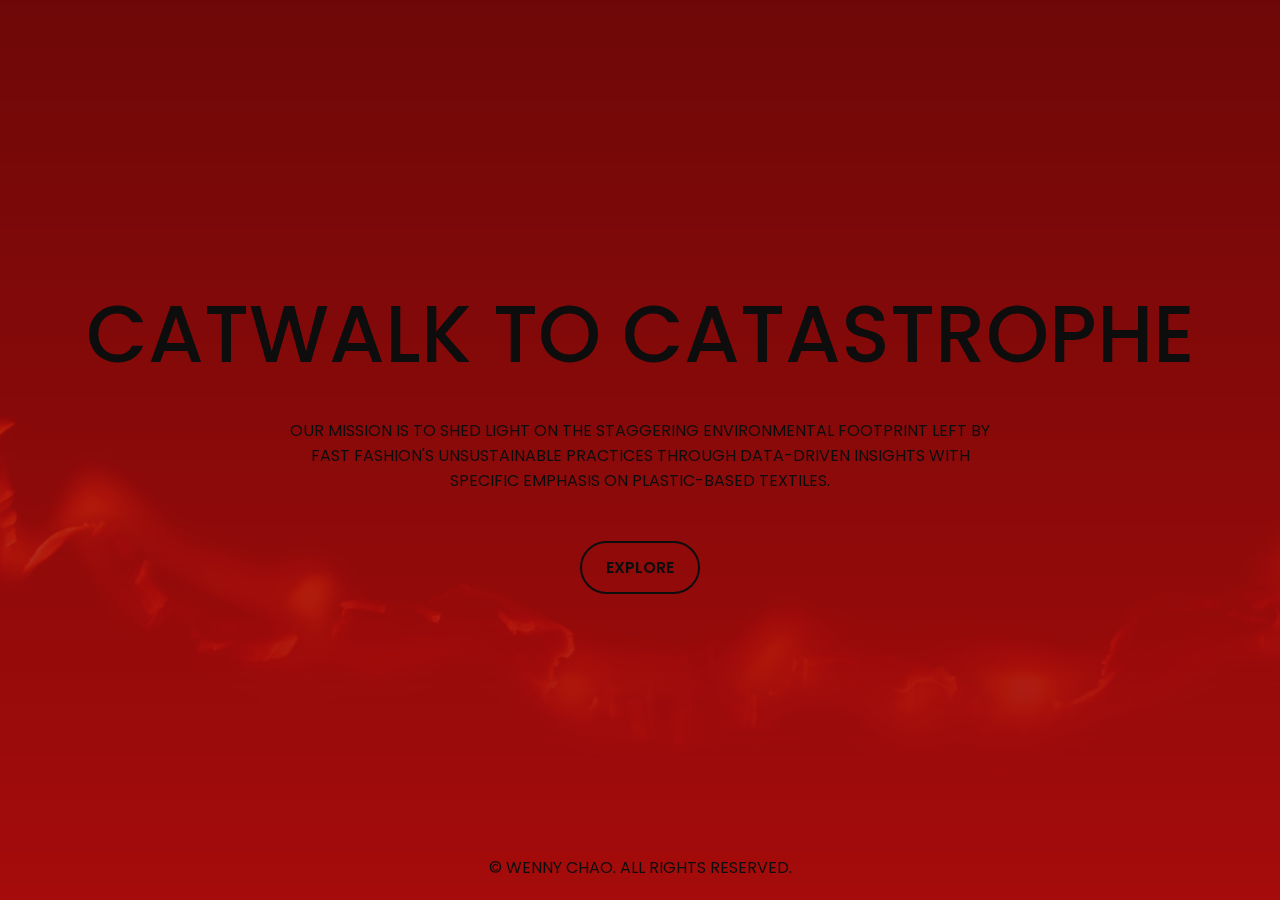
<file: index.html>
<!DOCTYPE html>
<html>
    <head>
        <title>Catwalk to Catastrophe</title>
        <meta charset="utf-8">
		<meta name="viewport" content="width=device-width, initial-scale=1">
        <link href="reset.css" rel="stylesheet">
        <link href="style.css" rel="stylesheet">
        <script defer src="script.js"></script>
    </head>
    <body>
        <header>
            <h1>CATWALK TO CATASTROPHE</h>
            <h2>Our mission is to shed light on the staggering environmental footprint left by fast fashion's unsustainable practices through data-driven insights with specific emphasis on plastic-based textiles.</h2>
            <a href="chart-selections.html" class="enter-button">Explore</a> 
            <div class="reveal-image"></div>
        </header>
    
        <footer>
            <p>&copy; Wenny Chao. All rights reserved.</p>
        </footer>
    </body>
</html>

 <!-- <div id="tint"></div> -->
            <!-- <h1>CATWALK TO <span id="catastrophe">CATASTROPHE</span></h1> -->
            <!-- <div id="title-container">
            <h1 id="t1"><span >CATASTROPHE</span></h1>
            <h1 id="t2">FROM THE CATWALK</h1>
            </div> -->
</file>
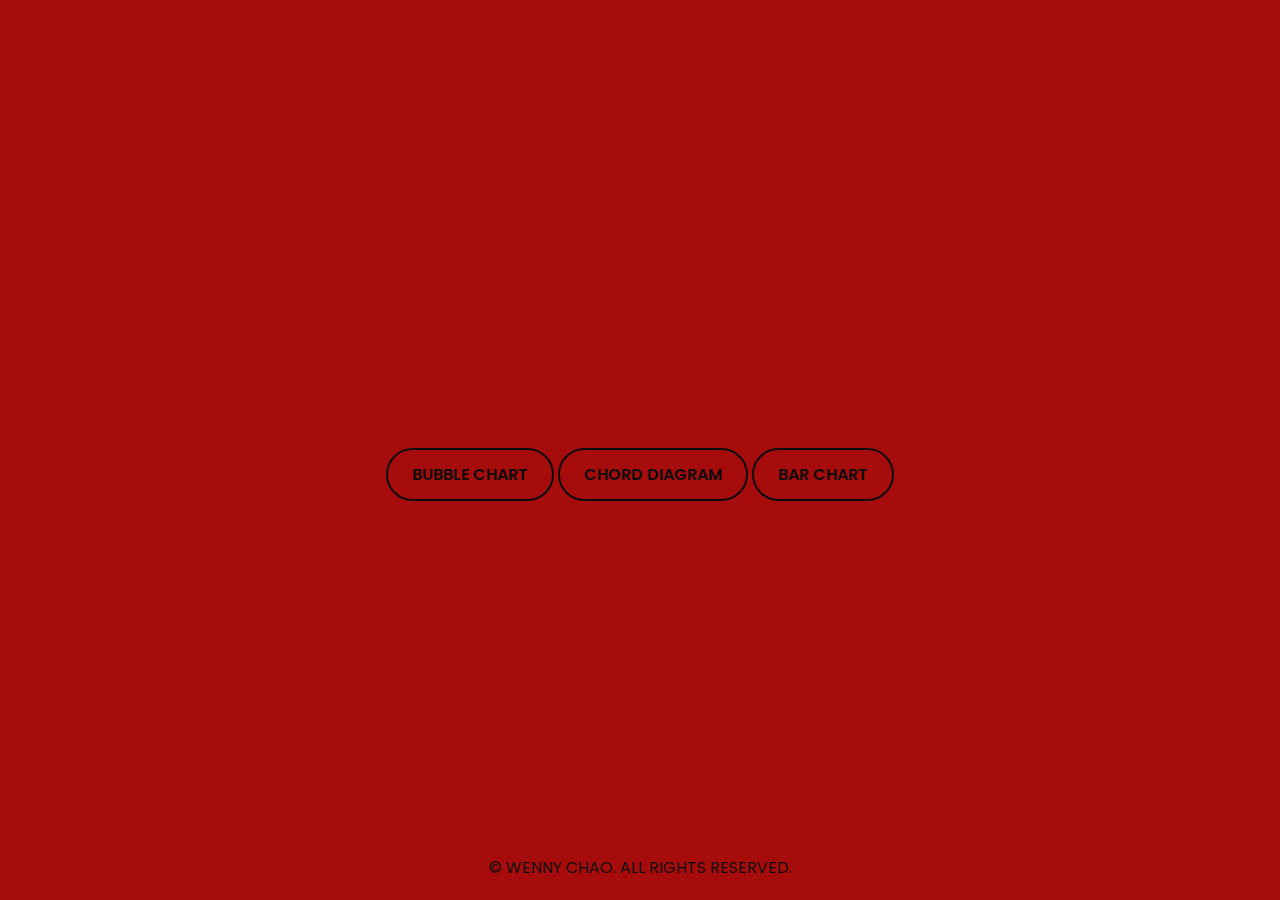
<file: chart-selections.html>
<!DOCTYPE html>
<html>
    <head>
        <title>Chart Selection</title>
        <meta charset="utf-8">
		<meta name="viewport" content="width=device-width, initial-scale=1">
        <link href="reset.css" rel="stylesheet">
        <link href="chart-selections.css" rel="stylesheet">
    </head>
    <body>
        <header>
           
            <a href="Zoomable Packed Bubble Chart/bubble.html" class="enter-button">Bubble Chart</a> 
            <a href="Chord Diagram/chord.html" class="enter-button">Chord Diagram</a> 
            <a href="Grouped Bar Chart/gbc.html" class="enter-button">Bar Chart</a>
            <div class="reveal-image"></div>
        </header>
    
        <footer>
            <p>&copy; Wenny Chao. All rights reserved.</p>
        </footer>
    </body>
</html>
</file>
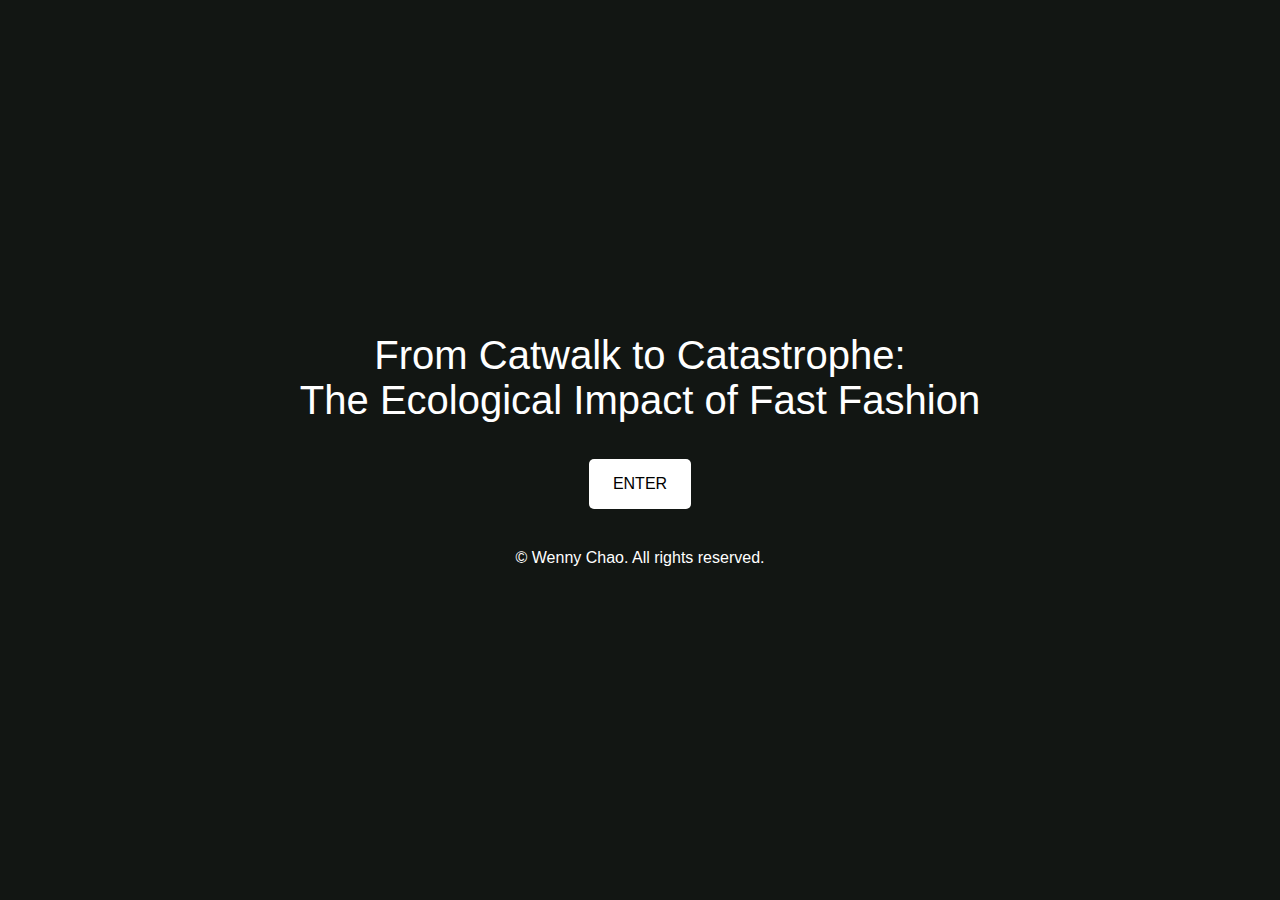
<file: main.html>
<!DOCTYPE html>
<html>
    <head>
        <title>Plastic-Based Textiles</title>
        <meta charset="utf-8">
		<meta name="viewport" content="width=device-width, initial-scale=1">
        <link href="reset.css" rel="stylesheet">
        <link href="main.css" rel="stylesheet">
        <script defer src="script.js"></script>
    </head>
    <body>
        <header>
            <h1>From Catwalk to Catastrophe:<br>The Ecological Impact of Fast Fashion</h1>
            <a href="enter.html" class="enter-button">Enter</a>
        </header>
    
        <footer>
            <p>&copy; Wenny Chao. All rights reserved.</p>
        </footer>
    </body>
</html>
</file>
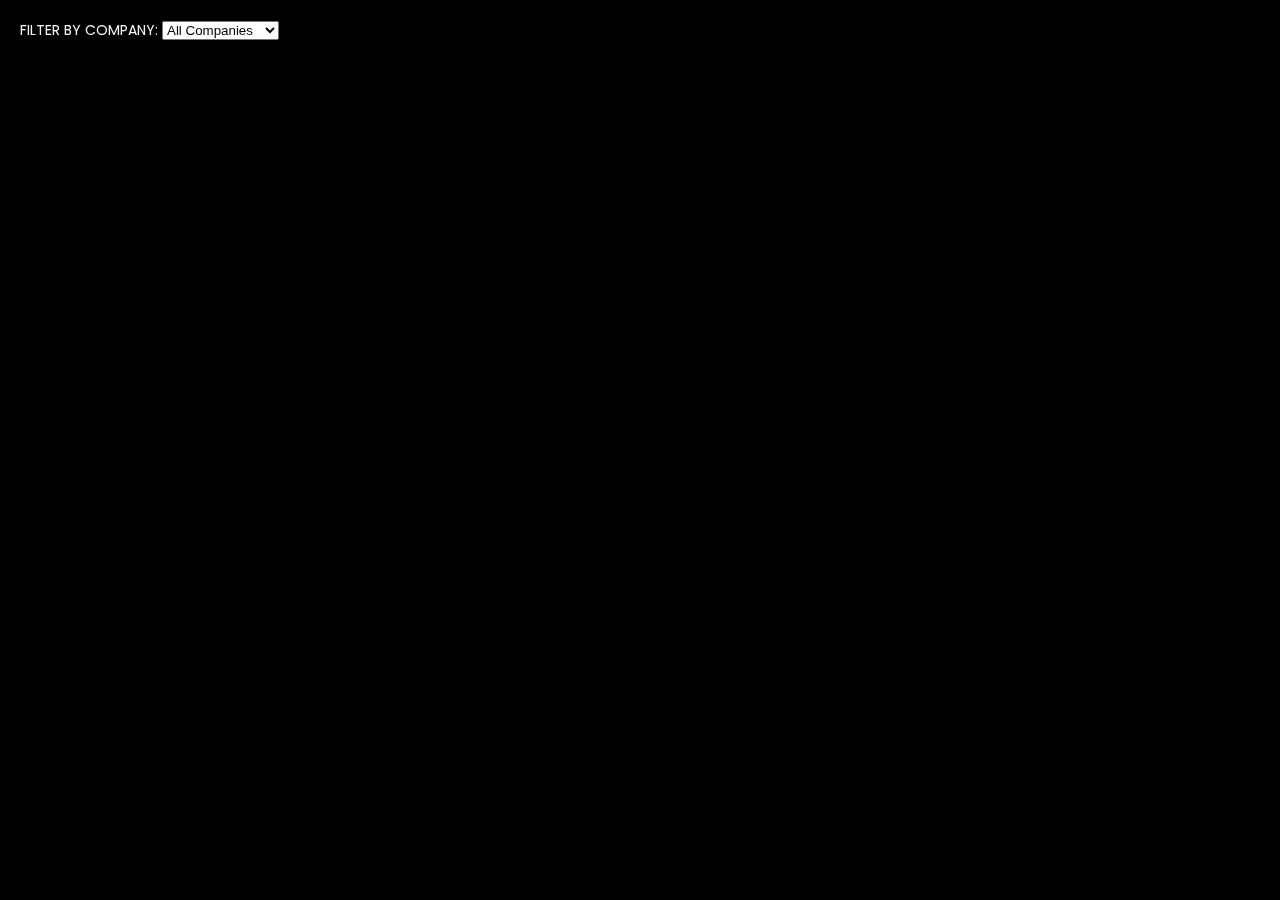
<file: Chord Diagram/chord.html>
<!DOCTYPE html>
<html>
    <head>
        <title>Chord Diagram</title>
        <meta charset="utf-8">
		<meta name="viewport" content="width=device-width, initial-scale=1">
        <link href="chord.css" rel="stylesheet">
        <script src="https://d3js.org/d3.v6.min.js"></script>
        <script defer src="chord.js"></script>
    </head>
    
    <body>
        <div id="chart"></div>
        <div id="tooltip" style="position: absolute; opacity: 0; pointer-events: none; background-color: white; padding: 8px; border-radius: 4px; border: 1px solid #ccc;"></div>
        <div id="filter-container" style="position: fixed; left: 20px; top: 20px;">
            <label for="company-select">Filter by Company:</label>
            <select id="company-select">
                <option value="all">All Companies</option>
                <!-- Company options will be dynamically populated here -->
            </select>
        </div>
        
    </body>
    </html>
</file>
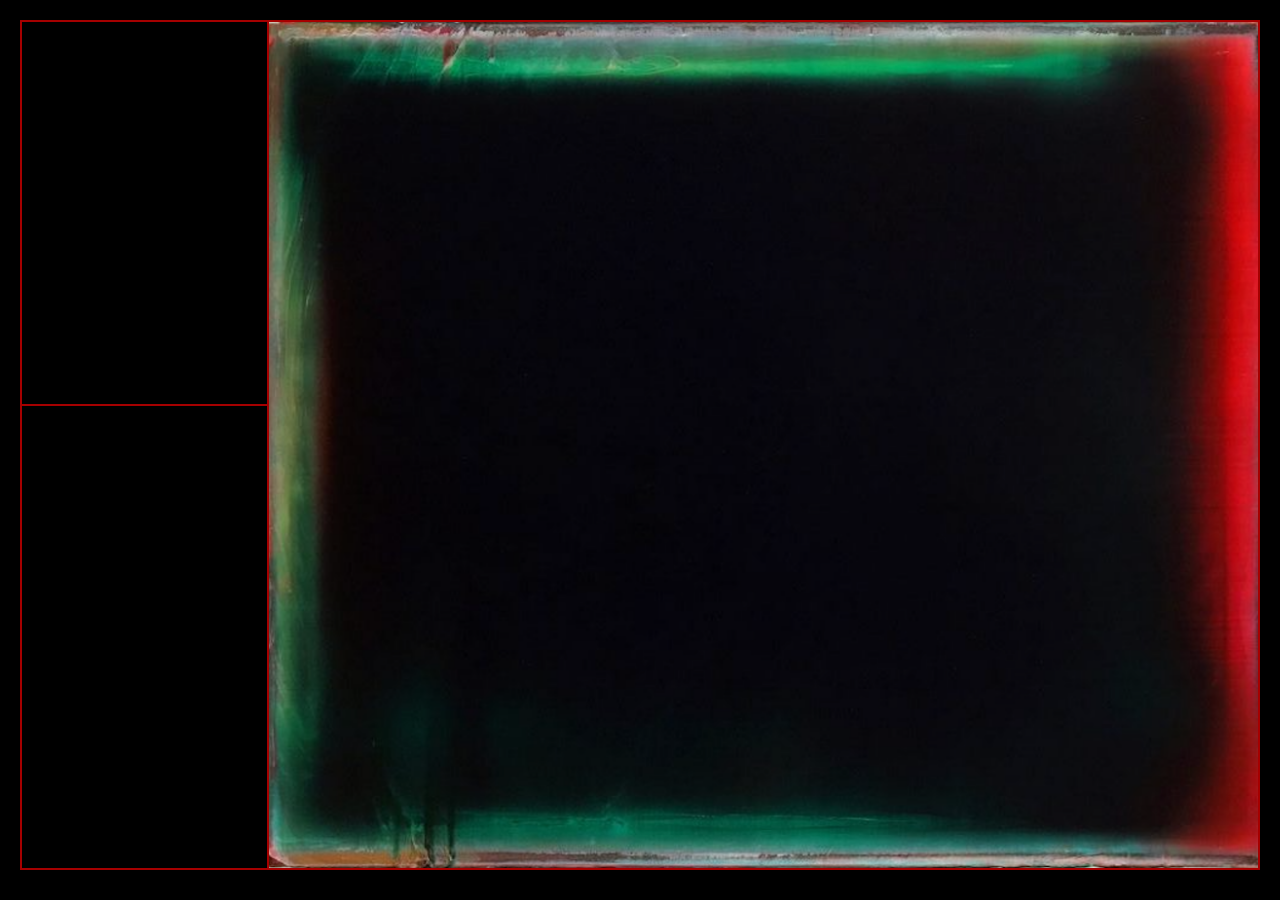
<file: interface/final.html>
<!DOCTYPE html>
<html>
    <head>
        <title>Catwalk to Catastrophe</title>
        <meta charset="utf-8">
		<meta name="viewport" content="width=device-width, initial-scale=1">
     
        <link href="final.css" rel="stylesheet">
        <script defer src="final.js"></script>
        <script src="https://d3js.org/d3.v7.min.js"></script>
    </head>
    
    <body>  
        <div class="wrapper">

            <aside>
                <div><ul id="company-list"></ul></div>
                <div id="product_type_legend"></div>
            </aside>
            
            <div id="chart-container">
                <svg id="bubble-chart"></svg>
            </div>
        </div>
    </body>
    </html>
</file>
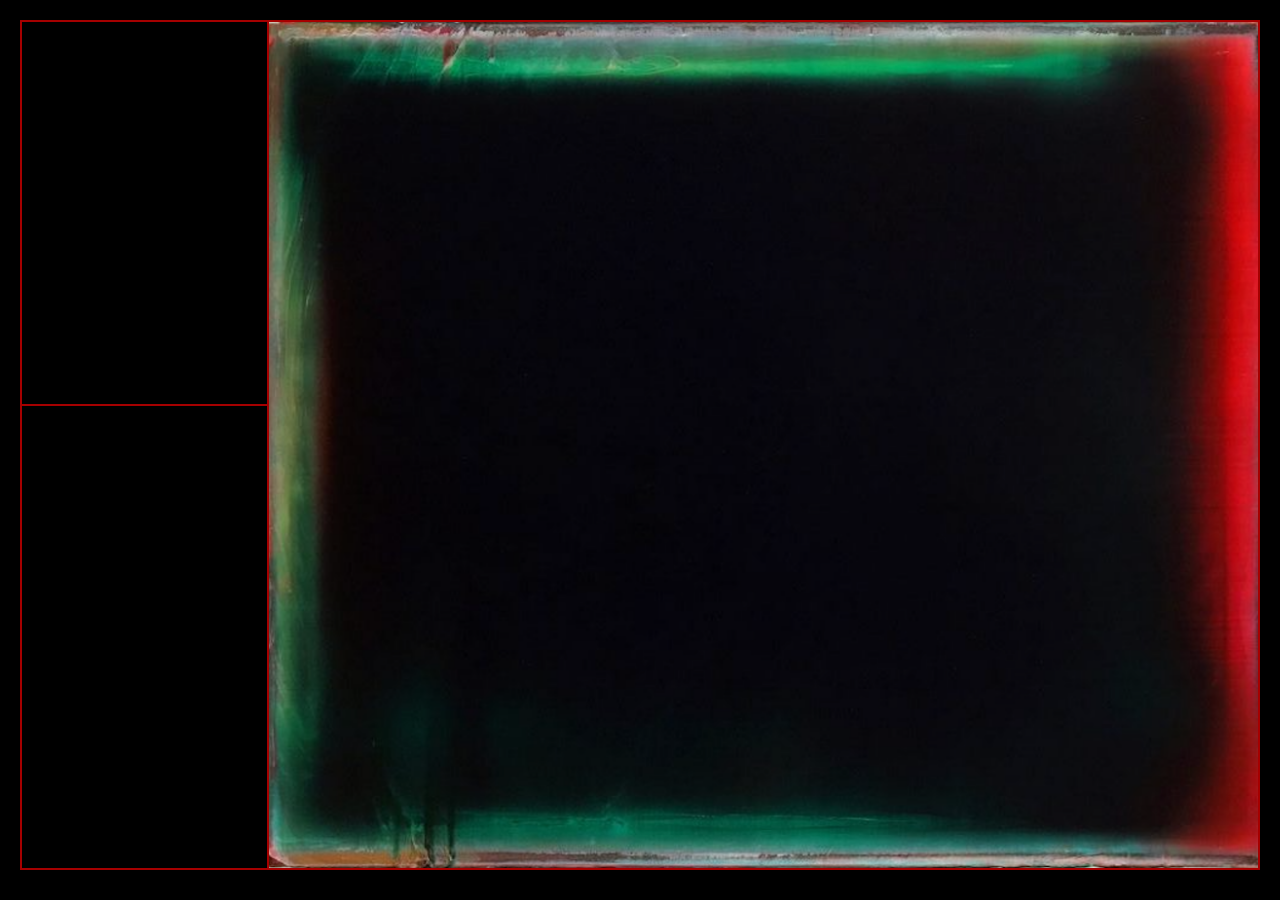
<file: Zoomable Packed Bubble Chart/bubble.html>
<!DOCTYPE html>
<html>
    <head>
        <title>Catwalk to Catastrophe</title>
        <meta charset="utf-8">
		<meta name="viewport" content="width=device-width, initial-scale=1">
        <link href="bubble.css" rel="stylesheet">
        <script defer src="bubble.js"></script>
        <script src="https://d3js.org/d3.v7.min.js"></script>
    </head>
    
    <body>  
        <div class="wrapper">

            <aside>
                <div><ul id="company-list"></ul></div>
                <div id="product_type_legend"></div>
            </aside>
            
            <div id="chart-container">
                <svg id="bubble-chart"></svg>
            </div>
        </div>
    </body>
    </html>
</file>
<file: style.css>
@import url('https://fonts.googleapis.com/css2?family=Alumni+Sans:ital,wght@0,100..900;1,100..900&family=Big+Shoulders+Text:wght@100..900&family=Nosifer&family=Poppins:ital,wght@0,100;0,200;0,300;0,400;0,500;0,600;0,700;0,800;0,900;1,100;1,200;1,300;1,400;1,500;1,600;1,700;1,800;1,900&family=Raleway+Dots&family=Red+Hat+Display:ital,wght@0,300..900;1,300..900&family=Rubik+Distressed&family=Rubik+Glitch&family=Rubik+Microbe&family=Rubik+Wet+Paint&display=swap');

*{
    margin: 0;
    padding: 0;
    font-family: "Poppins", sans-serif;
    color: #0d0d0d;
    font-weight: 400;
}

body {
    text-align: center;
    height: 100%; 
    display: flex;
    flex-direction: column;
    justify-content: center;
    align-items: center;
    height: 100vh; 
    background-color: #A60C0C;
    text-transform: uppercase;
    padding: 20px 0;
}

#title-container {
    margin-top: -2rem;
    margin-bottom: 6rem;
}

h1 {
    margin: 0;
    left: 0;
    right: 0;
    margin-top: -2rem;
    font-weight: 500;
    font-size: 5rem;
}

h2 {
    width: 700px;
    margin: auto;
    margin-top: 1.5rem;
}

a {
    font-weight: 600;
}

.enter-button {
    position: relative;
    padding: 12px 24px;
    border: 2.5px solid #0d0d0d;
    border-radius: 100px;
    font-size: 1rem;
    cursor: pointer;
    transition: 0.3s ease;
    margin-top: 3rem;
    display: inline-block;
}

.enter-button:hover {
    color: #A60C0C;
    border: 2.5px solid #A60C0C;
}  

.reveal-image {
    position: fixed;
    top: 0;
    left: 0;
    width: 100%;
    height: 100%;
    background-image: url('burn.jpg'); 
    background-size: cover;
    background-position: center;
    mask-image: linear-gradient(to top, transparent, black 100%); 
    mask-size: 100% 300%; 
    mask-position: bottom;
    transition: mask-position 2s ease; 
    pointer-events: none; 
    z-index: -1; 
}

.enter-button:hover + .reveal-image {
    mask-position: top; 
}

header h1, header h2, footer p {
    transition: mix-blend-mode 0.3s ease; 
}

footer {
    color: #a1a1a1;
    padding: 20px 0;
    position: fixed;
    bottom: 0;
    width: 100%;
}

footer p {
    margin: 0;
}

@media (min-width: 768px) and (max-width: 1024px) {
    header {
        margin-top: -5rem;
    }

    h1 {
        font-size: 4.8rem;
        font-weight: 500;
        margin-bottom: 2rem;
    }

    footer p {
        font-size: 1rem;
    }
}

@media (min-width: 470px) and (max-width: 768px){
    header {
        margin-top: -4rem;
    }

    h1 {
        font-size: 4rem; 
        font-weight: 500;
    }

    h2 {
        width: 80%;
    }

    footer p {
        font-size: 0.8rem;
    }
}

@media (max-width: 470px) {
    header {
        margin-top: -4rem;
    }

    h1 {
        font-size: 3rem; 
        font-weight: 500;
    }

    h2 {
        width: 80%;
        font-size: 0.8rem;
    }

    footer p {
        font-size: 0.8rem;
    }
}

/* 
@media (min-width: 600px) and (max-width: 1024px) {
    header {
        margin-top: -9rem;
    }

    h1 {
        font-size: 4.5rem;
        font-weight: 500;
        margin-bottom: 2rem;
    }

    h2 {
        width: 80%;
    }

    @keyframes changeButton {
        0% {
            color: #0d0d0d; 
            border-color: #0d0d0d; 
        }
        100% {
            color:  #A60C0C;
            border-color:  #A60C0C;
        }
    }

    .enter-button {
        padding: 14px 28px; 
        margin-top: 2rem;
        transition: 3s ease;
        backdrop-filter: (10px);
        animation: changeButton 1s ease-in 0.3s forwards;
    }

     header h1, header h2, footer p {
        transition-delay: 3s;
    }

    footer p {
        font-size: 1rem;
    }
} 

@media (max-width: 600px) {
    header {
        margin-top: -8rem;
    }
    h1 {
        font-size: 3.2rem; 
        font-weight: 500;
        margin-top: -5rem;
        margin-bottom: 1rem;
        font-weight: 500;
    }

    h2 {
        width: 70%;
    }

    @keyframes changeButton {
        0% {
            color: #0d0d0d; 
            border-color: #0d0d0d; 
        }
        100% {
            color:  #A60C0C;
            border-color:  #A60C0C;
        }
    }

    .enter-button {
        padding: 10px 20px; 
        transition: 3s ease;
        backdrop-filter: (10px);
        margin-top: 2.2rem;
        animation: changeButton 1s ease-in 0.5s forwards;
        }

    header h1, header h2, footer p {
        transition-delay: 3s;
    }

    footer p {
        font-size: 0.8rem; 
    }
}

*/
</file>
<file: chart-selections.css>
@import url('https://fonts.googleapis.com/css2?family=Alumni+Sans:ital,wght@0,100..900;1,100..900&family=Big+Shoulders+Text:wght@100..900&family=Nosifer&family=Poppins:ital,wght@0,100;0,200;0,300;0,400;0,500;0,600;0,700;0,800;0,900;1,100;1,200;1,300;1,400;1,500;1,600;1,700;1,800;1,900&family=Raleway+Dots&family=Red+Hat+Display:ital,wght@0,300..900;1,300..900&family=Rubik+Distressed&family=Rubik+Glitch&family=Rubik+Microbe&family=Rubik+Wet+Paint&display=swap');

*{
    margin: 0;
    padding: 0;
    font-family: "Poppins", sans-serif;
    color: #0d0d0d;
    font-weight: 400;
}

body {
    text-align: center;
    height: 100%; 
    display: flex;
    flex-direction: column;
    justify-content: center;
    align-items: center;
    height: 100vh; 
    background-color: #A60C0C;
    text-transform: uppercase;
    padding: 20px 0;
}

#title-container {
    margin-top: -2rem;
    margin-bottom: 6rem;
}

h1 {
    margin: 0;
    left: 0;
    right: 0;
    margin-top: -2rem;
    font-weight: 500;
    font-size: 5rem;
}

h2 {
    width: 700px;
    margin: auto;
    margin-top: 1.5rem;
}

a {
    font-weight: 600;
}

.enter-button {
    position: relative;
    padding: 12px 24px;
    border: 2.5px solid #0d0d0d;
    border-radius: 100px;
    font-size: 1rem;
    cursor: pointer;
    transition: 0.3s ease;
    margin-top: 3rem;
    display: inline-block;
}

.enter-button:hover {
    color: #ffffff;
    border: 2.5px solid #ffffff;
}  

header h1, header h2, footer p {
    transition: mix-blend-mode 0.3s ease; 
}

footer {
    color: #a1a1a1;
    padding: 20px 0;
    position: fixed;
    bottom: 0;
    width: 100%;
}

footer p {
    margin: 0;
}

@media (min-width: 768px) and (max-width: 1024px) {
    header {
        margin-top: -5rem;
    }

    h1 {
        font-size: 4.8rem;
        font-weight: 500;
        margin-bottom: 2rem;
    }

    footer p {
        font-size: 1rem;
    }
}

@media (min-width: 470px) and (max-width: 768px){
    header {
        margin-top: -4rem;
    }

    h1 {
        font-size: 4rem; 
        font-weight: 500;
    }

    h2 {
        width: 80%;
    }

    footer p {
        font-size: 0.8rem;
    }
}

@media (max-width: 470px) {
    header {
        margin-top: -4rem;
    }

    h1 {
        font-size: 3rem; 
        font-weight: 500;
    }

    h2 {
        width: 80%;
        font-size: 0.8rem;
    }

    footer p {
        font-size: 0.8rem;
    }
}
</file>
<file: main.css>
body {
    margin: 0;
    padding: 0;
    font-family: Arial, sans-serif;
    text-align: center;
    background-color: #121613;
    display: flex;
    flex-direction: column;
    justify-content: center;
    align-items: center;
    height: 100vh; /* Set the height of the body to viewport height */
}
header {
    color: #fff;
    padding: 20px 0;
}

header h1 {
    font-size: 2.5rem;
    margin-bottom: 20px;
}

.enter-button {
    padding: 16px 24px;
    background-color: #ffffff;
    color: #000000;
    border: none;
    border-radius: 5px;
    font-size: 1rem;
    cursor: pointer;
    transition: background-color 0.3s ease;
    text-transform: uppercase;
    margin-top: 1rem;
    text-decoration: none; /* Remove underline for anchor links */
    display: inline-block; /* Ensure button is displayed inline */
}

.enter-button:hover {
    background-color: #555;
    color: #ffffff;
}


footer {
    color: #fff;
    padding: 20px 0;
}

footer p {
    margin: 0;
}
</file>
<file: Chord Diagram/chord.css>
@import url('https://fonts.googleapis.com/css2?family=Alumni+Sans:ital,wght@0,100..900;1,100..900&family=Big+Shoulders+Text:wght@100..900&family=Nosifer&family=Poppins:ital,wght@0,100;0,200;0,300;0,400;0,500;0,600;0,700;0,800;0,900;1,100;1,200;1,300;1,400;1,500;1,600;1,700;1,800;1,900&family=Raleway+Dots&family=Red+Hat+Display:ital,wght@0,300..900;1,300..900&family=Rubik+Distressed&family=Rubik+Glitch&family=Rubik+Microbe&family=Rubik+Wet+Paint&display=swap');

body {
    font-family: Poppins, sans-serif;
    background-color: black;
    color: whitesmoke;
    font-size: 14px;
    text-transform: uppercase;
    margin: 0;
    padding: 0;
    height: 100%;
    overflow: hidden;
}
</file>
<file: interface/final.css>
@import url('https://fonts.googleapis.com/css2?family=Alumni+Sans:ital,wght@0,100..900;1,100..900&family=Big+Shoulders+Text:wght@100..900&family=Nosifer&family=Poppins:ital,wght@0,100;0,200;0,300;0,400;0,500;0,600;0,700;0,800;0,900;1,100;1,200;1,300;1,400;1,500;1,600;1,700;1,800;1,900&family=Raleway+Dots&family=Red+Hat+Display:ital,wght@0,300..900;1,300..900&family=Rubik+Distressed&family=Rubik+Glitch&family=Rubik+Microbe&family=Rubik+Wet+Paint&display=swap');

body {
    font-family: Poppins, sans-serif;
    background-color: black;
    color: whitesmoke;
    font-size: 14px;
    text-transform: uppercase;
    margin: 0;
    padding: 0;
    height: 100%;
    overflow: hidden;
}

.wrapper {
    display: grid;
    margin: 20px;
    border: solid 2px #a60000;
    grid-template-rows: auto;
    height: 94vh;
    grid-template-columns: 1fr 4fr;
    grid-template-areas: 
        "sidebar content";
}

aside {
    grid-area: sidebar;
    border-right: solid 2px #a60000;
    height: 93.999vh;
}

#company-list {
    padding: 20px;
    padding-left: 30px;
    padding-right: 30px;
    height: 38vh;
    border-bottom: solid 2px #a60000;
    margin: 0;
}

#product_type_legend {
    padding: 20px;
}

#chart-container {
    grid-area: content;
    width: 100%;
    height: 93.999vh;
    background-image: url(/burn-2.png);
    background-size: cover;
    background-position: center;
}

#chart-container::before {
    content: "";
    position: absolute;
    top: 0;
    left: 0;
    width: fit-content;
    height: fit-content;
    background-color: rgba(0, 0, 0, 0.22);
    backdrop-filter: blur(50px);
}

ul {
    list-style-type: none;
    padding-left: 0;
    margin-top: 0; 
    margin-bottom: 0;
}

#company-list li {
    margin-bottom: 20px;
    text-align: center;
    cursor: pointer; 
    padding-top: 10px;
    padding-bottom: 10px;
    border-radius: 10px;
    background-color: rgba(57, 57, 57, 0.401);
    transition: background-color 0.3s ease, font-weight 0.3s ease, text-shadow 0.3s ease;
}

#company-list li:hover {
    color: rgb(0, 0, 0);
    background-color: #A60C0C;
    text-shadow: 1px 1px 1px rgba(0, 0, 0, 0.231);
  }

#product_type_legend {
    padding: 10px;
    padding-left: 24px;
    font-size: 12px;
}

.legend-circle {
    display: inline-block;
    width: 20px;
    height: 20px;
    border-radius: 50%;
    margin-top: 2px;
    margin-right: 10px;
    margin-left: 8px;
    vertical-align: middle;
}

.legend-item {
    margin-top: 10px;
    margin-bottom: 10px;
}

.selected {
    background-color: #f0f0f0 !important; 
    color: black; 
    font-weight: 600;
}


/* iPhone Size */
@media only screen and (max-width: 375px) {
    body {
        font-size: 12px; /* smaller font size for smaller screens */
    }

    .wrapper {
        display: grid; /* revert to grid layout */
        height: 100%; /* occupy full height */
        grid-template-rows: auto 1fr auto; /* adjust rows */
        grid-template-areas: 
            "header"
            "content"
            "footer";
    }

    #company-list {
        grid-area: header;
        padding: 10px; /* smaller padding */
    }

    #product_type_legend {
        grid-area: footer;
        padding: 10px; /* smaller padding */
    }

    #chart-container {
        background-image: url(/burn-3.png);
    }
}

/* iPad Size */
@media only screen and (min-width: 768px) and (max-width: 1024px) {
    body {
        font-size: 16px; /* slightly larger font size for tablets */
    }

    .wrapper {
        grid-template-columns: 1fr 3fr; /* adjust column sizing for more space */
    }

    #chart-container {
        background-image: url(/burn-3.png);
    }

    aside {
        height: auto; /* auto height for better flexibility */
    }
}
</file>
<file: Zoomable Packed Bubble Chart/bubble.css>
@import url('https://fonts.googleapis.com/css2?family=Alumni+Sans:ital,wght@0,100..900;1,100..900&family=Big+Shoulders+Text:wght@100..900&family=Nosifer&family=Poppins:ital,wght@0,100;0,200;0,300;0,400;0,500;0,600;0,700;0,800;0,900;1,100;1,200;1,300;1,400;1,500;1,600;1,700;1,800;1,900&family=Raleway+Dots&family=Red+Hat+Display:ital,wght@0,300..900;1,300..900&family=Rubik+Distressed&family=Rubik+Glitch&family=Rubik+Microbe&family=Rubik+Wet+Paint&display=swap');

body {
    font-family: Poppins, sans-serif;
    background-color: black;
    color: whitesmoke;
    font-size: 14px;
    text-transform: uppercase;
    margin: 0;
    padding: 0;
    height: 100%;
    overflow: hidden;
}

.wrapper {
    display: grid;
    margin: 20px;
    border: solid 2px #a60000;
    grid-template-rows: auto;
    height: 94vh;
    grid-template-columns: 1fr 4fr;
    grid-template-areas: 
        "sidebar content";
}

aside {
    grid-area: sidebar;
    border-right: solid 2px #a60000;
    height: 93.999vh;
}

#company-list {
    padding: 20px;
    padding-left: 30px;
    padding-right: 30px;
    height: 38vh;
    border-bottom: solid 2px #a60000;
    margin: 0;
}

#product_type_legend {
    padding: 20px;
}

#chart-container {
    grid-area: content;
    width: 100%;
    height: 93.999vh;
    background-image: url(burn-2.png);
    background-size: cover;
    background-position: center;
}

#chart-container::before {
    content: "";
    position: absolute;
    top: 0;
    left: 0;
    width: fit-content;
    height: fit-content;
    background-color: rgba(0, 0, 0, 0.22);
    backdrop-filter: blur(50px);
}

ul {
    list-style-type: none;
    padding-left: 0;
    margin-top: 0; 
    margin-bottom: 0;
}

#company-list li {
    margin-bottom: 20px;
    text-align: center;
    cursor: pointer; 
    padding-top: 10px;
    padding-bottom: 10px;
    border-radius: 10px;
    background-color: rgba(57, 57, 57, 0.401);
    transition: background-color 0.3s ease, font-weight 0.3s ease, text-shadow 0.3s ease;
}

#company-list li:hover {
    color: rgb(0, 0, 0);
    background-color: #A60C0C;
    text-shadow: 1px 1px 1px rgba(0, 0, 0, 0.231);
  }

#product_type_legend {
    padding: 10px;
    padding-left: 24px;
    font-size: 12px;
}

.legend-circle {
    display: inline-block;
    width: 20px;
    height: 20px;
    border-radius: 50%;
    margin-top: 2px;
    margin-right: 10px;
    margin-left: 8px;
    vertical-align: middle;
}

.legend-item {
    margin-top: 10px;
    margin-bottom: 10px;
}

.selected {
    background-color: #f0f0f0 !important; 
    color: black; 
    font-weight: 600;
}


/* iPhone Size */
@media only screen and (max-width: 375px) {
    body {
        font-size: 12px; /* smaller font size for smaller screens */
    }

    .wrapper {
        display: grid; /* revert to grid layout */
        height: 100%; /* occupy full height */
        grid-template-rows: auto 1fr auto; /* adjust rows */
        grid-template-areas: 
            "header"
            "content"
            "footer";
    }

    #company-list {
        grid-area: header;
        padding: 10px; /* smaller padding */
    }

    #product_type_legend {
        grid-area: footer;
        padding: 10px; /* smaller padding */
    }

    #chart-container {
        background-image: url(/burn-3.png);
    }
}

/* iPad Size */
@media only screen and (min-width: 768px) and (max-width: 1024px) {
    body {
        font-size: 16px; /* slightly larger font size for tablets */
    }

    .wrapper {
        grid-template-columns: 1fr 3fr; /* adjust column sizing for more space */
    }

    #chart-container {
        background-image: url(/burn-3.png);
    }

    aside {
        height: auto; /* auto height for better flexibility */
    }
}
</file>
